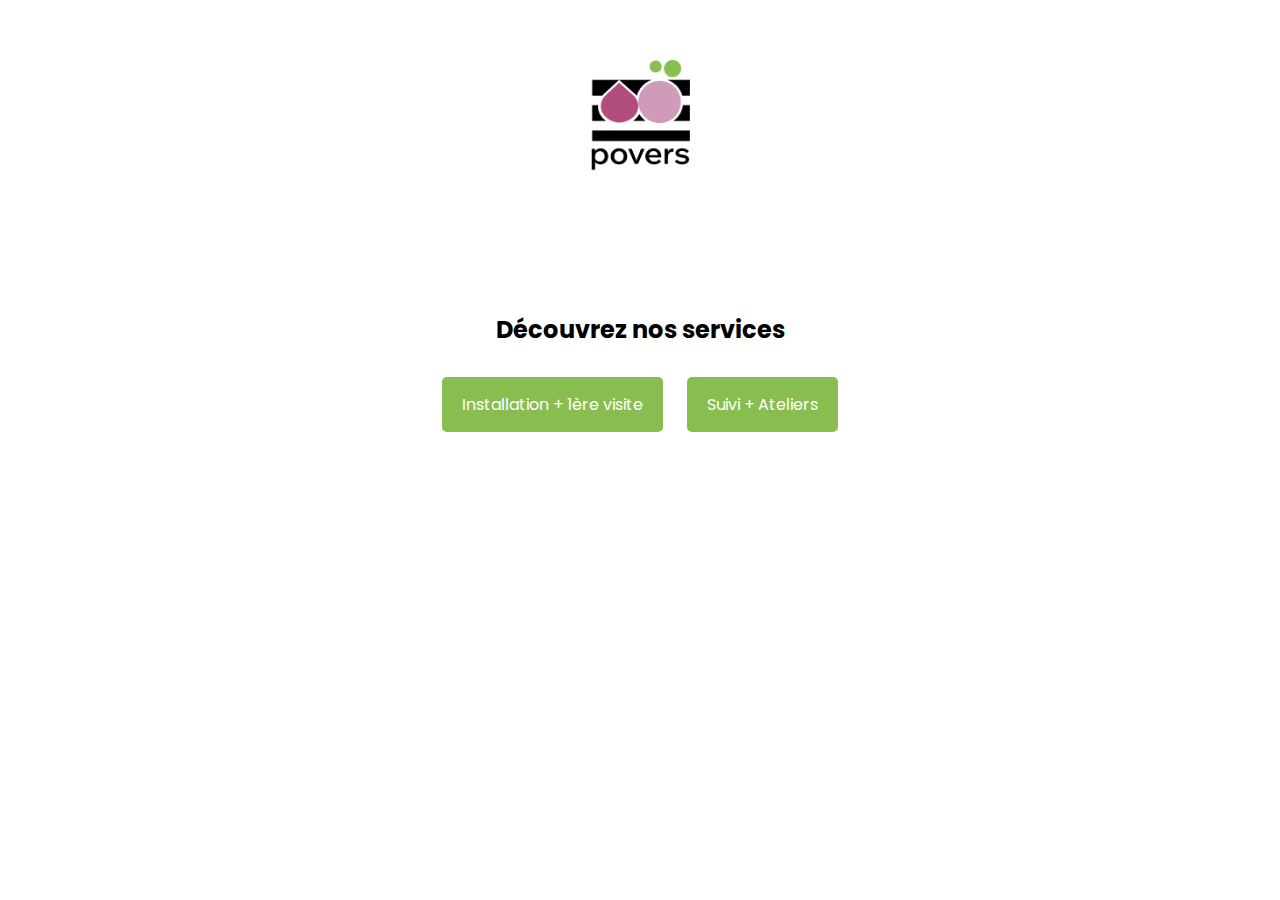
<file: index.html>
<!DOCTYPE html>
<html lang="fr">
<head>
    <meta charset="UTF-8">
    <meta name="viewport" content="width=device-width, initial-scale=1.0">
    <title>Povers - Accueil</title>
    <link rel="stylesheet" href="styles.css">
    <link href="https://fonts.googleapis.com/css2?family=Poppins:wght@300;400;600&display=swap" rel="stylesheet">
</head>
<body>
    <header>
        <img src="logo_povers.png" alt="Logo Povers" class="logo">
    </header>
    <main>
        <h1>Découvrez nos services</h1>
        <div class="buttons">
            <a href="service1.html" class="button">Installation + 1ère visite</a>
            <a href="service2.html" class="button">Suivi + Ateliers</a>
        </div>
    </main>
</body>
</html>
</file>
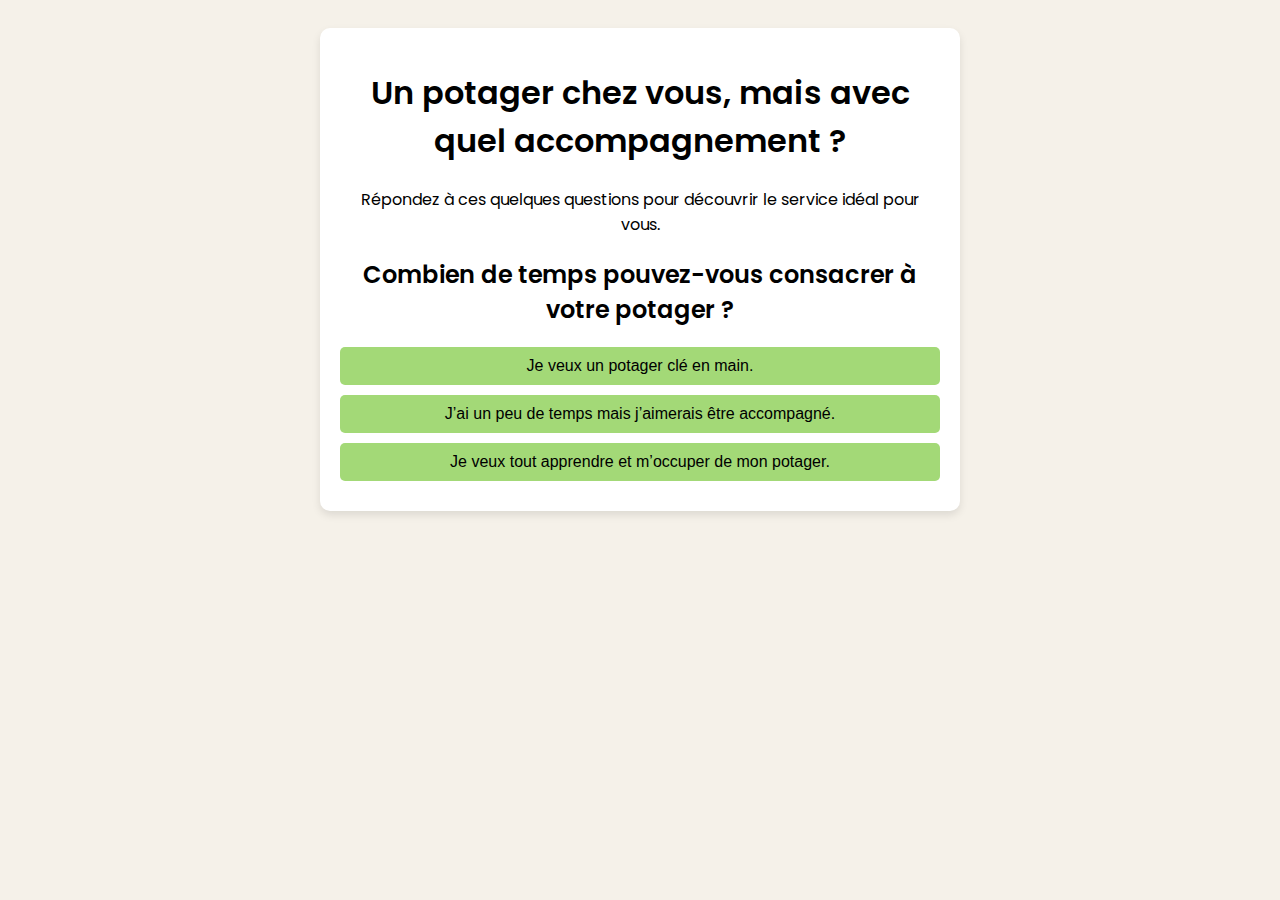
<file: OKquiz-potagerOK.html>
<!DOCTYPE html>
<html lang="fr">
<head>
    <meta charset="UTF-8">
    <meta name="viewport" content="width=device-width, initial-scale=1.0">
    <title>Un potager chez vous</title>
    <link href="https://fonts.googleapis.com/css2?family=Poppins:wght@300;400;600&display=swap" rel="stylesheet">
    <style>
        body {
            font-family: 'Poppins', sans-serif;
            background-color: #F5F1E9;
            text-align: center;
            padding: 20px;
        }
        h1, h2 {
            font-weight: 600;
        }
        .container {
            max-width: 600px;
            margin: auto;
            background: white;
            padding: 20px;
            border-radius: 10px;
            box-shadow: 0 4px 8px rgba(0, 0, 0, 0.1);
        }
        .question, .result {
            display: none;
        }
        .btn {
            display: block;
            width: 100%;
            padding: 10px;
            margin: 10px 0;
            border: none;
            cursor: pointer;
            font-size: 16px;
            border-radius: 5px;
            background-color: #A3D977;
        }
        .btn:hover {
            background-color: #89BD50;
        }
    </style>
</head>
<body>
    <div class="container">
        <h1>Un potager chez vous, mais avec quel accompagnement ?</h1>
        <p>Répondez à ces quelques questions pour découvrir le service idéal pour vous.</p>
        
        <div id="question1" class="question">
            <h2>Combien de temps pouvez-vous consacrer à votre potager ?</h2>
            <button class="btn" onclick="nextQuestion(2, 'service1')">Je veux un potager clé en main.</button>
            <button class="btn" onclick="nextQuestion(2, 'service2')">J’ai un peu de temps mais j’aimerais être accompagné.</button>
            <button class="btn" onclick="nextQuestion(2, 'service2')">Je veux tout apprendre et m’occuper de mon potager.</button>
        </div>
        
        <div id="question2" class="question">
            <h2>Comment vous sentez-vous avec un potager ?</h2>
            <button class="btn" onclick="nextQuestion(3, 'service1')">Débutant, je veux un potager prêt à pousser.</button>
            <button class="btn" onclick="nextQuestion(3, 'service2')">J’ai quelques bases, mais j’ai besoin d’un suivi.</button>
            <button class="btn" onclick="nextQuestion(3, 'service2')">Passionné, mais je veux des conseils experts.</button>
        </div>
        
        <div id="question3" class="question">
            <h2>Aimeriez-vous un suivi régulier ?</h2>
            <button class="btn" onclick="showResult('service1')">Non, juste l’installation.</button>
            <button class="btn" onclick="showResult('service2')">Oui, j’aimerais un suivi.</button>
            <button class="btn" onclick="showResult('service2')">Oui, et des ateliers !</button>
        </div>
        
        <div id="service1" class="result">
            <h2>Installation + 1ère visite</h2>
            <p>Profitez d’un potager clé en main, prêt à pousser ! Nous nous chargeons de l’installation et d’une première visite de suivi pour vous aider à bien démarrer.</p>
            <a href="https://docs.google.com/forms/d/e/1FAIpQLSdGvrTJKczLxEKpwzPgHlEMwQ6nN6qmeYR0z75mAv2wZaqCew/viewform" class="btn">Je suis intéressé</a>
        </div>
        
        <div id="service2" class="result">
            <h2>Suivi + Ateliers</h2>
            <p>Bénéficiez d’un suivi personnalisé et d’ateliers pratiques pour apprendre et entretenir votre potager toute l’année.</p>
            <a href="https://docs.google.com/forms/d/e/1FAIpQLSdGvrTJKczLxEKpwzPgHlEMwQ6nN6qmeYR0z75mAv2wZaqCew/viewform" class="btn">Je suis intéressé</a>
        </div>
    </div>

    <script>
        let answers = [];
        function nextQuestion(next, service) {
            document.querySelector('.question:not([style*="display: none"])').style.display = 'none';
            document.getElementById('question' + next).style.display = 'block';
            answers.push(service);
        }
        function showResult() {
            document.querySelector('.question:not([style*="display: none"])').style.display = 'none';
            let service1Count = answers.filter(a => a === 'service1').length;
            let service2Count = answers.filter(a => a === 'service2').length;
            document.getElementById(service1Count > service2Count ? 'service1' : 'service2').style.display = 'block';
        }
        document.getElementById('question1').style.display = 'block';
    </script>
</body>
</html>
</file>
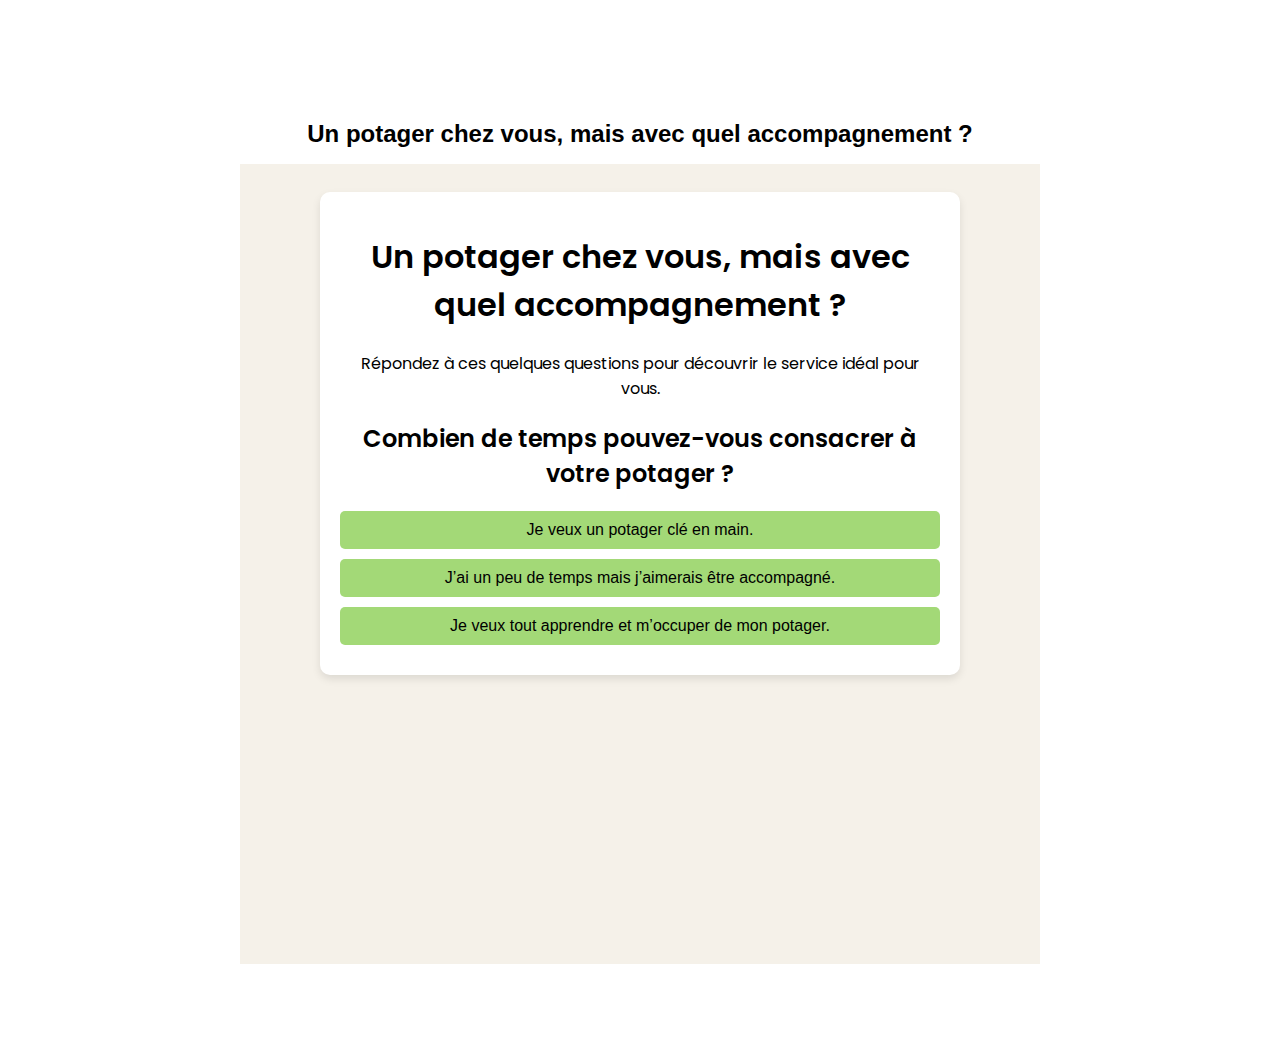
<file: quiz.html>
<!DOCTYPE html>
<html lang="fr">
<head>
    <meta charset="UTF-8">
    <meta name="viewport" content="width=device-width, initial-scale=1.0">
    <title>Quizz - Potager</title>
    <link rel="stylesheet" href="styles.css">
</head>
<body>
    <main>
        <h1>Un potager chez vous, mais avec quel accompagnement ?</h1>
        <iframe src="OKquiz-potagerOK.html" width="100%" height="800px" style="border:none;"></iframe>
    </main>
</body>
</html>
</file>
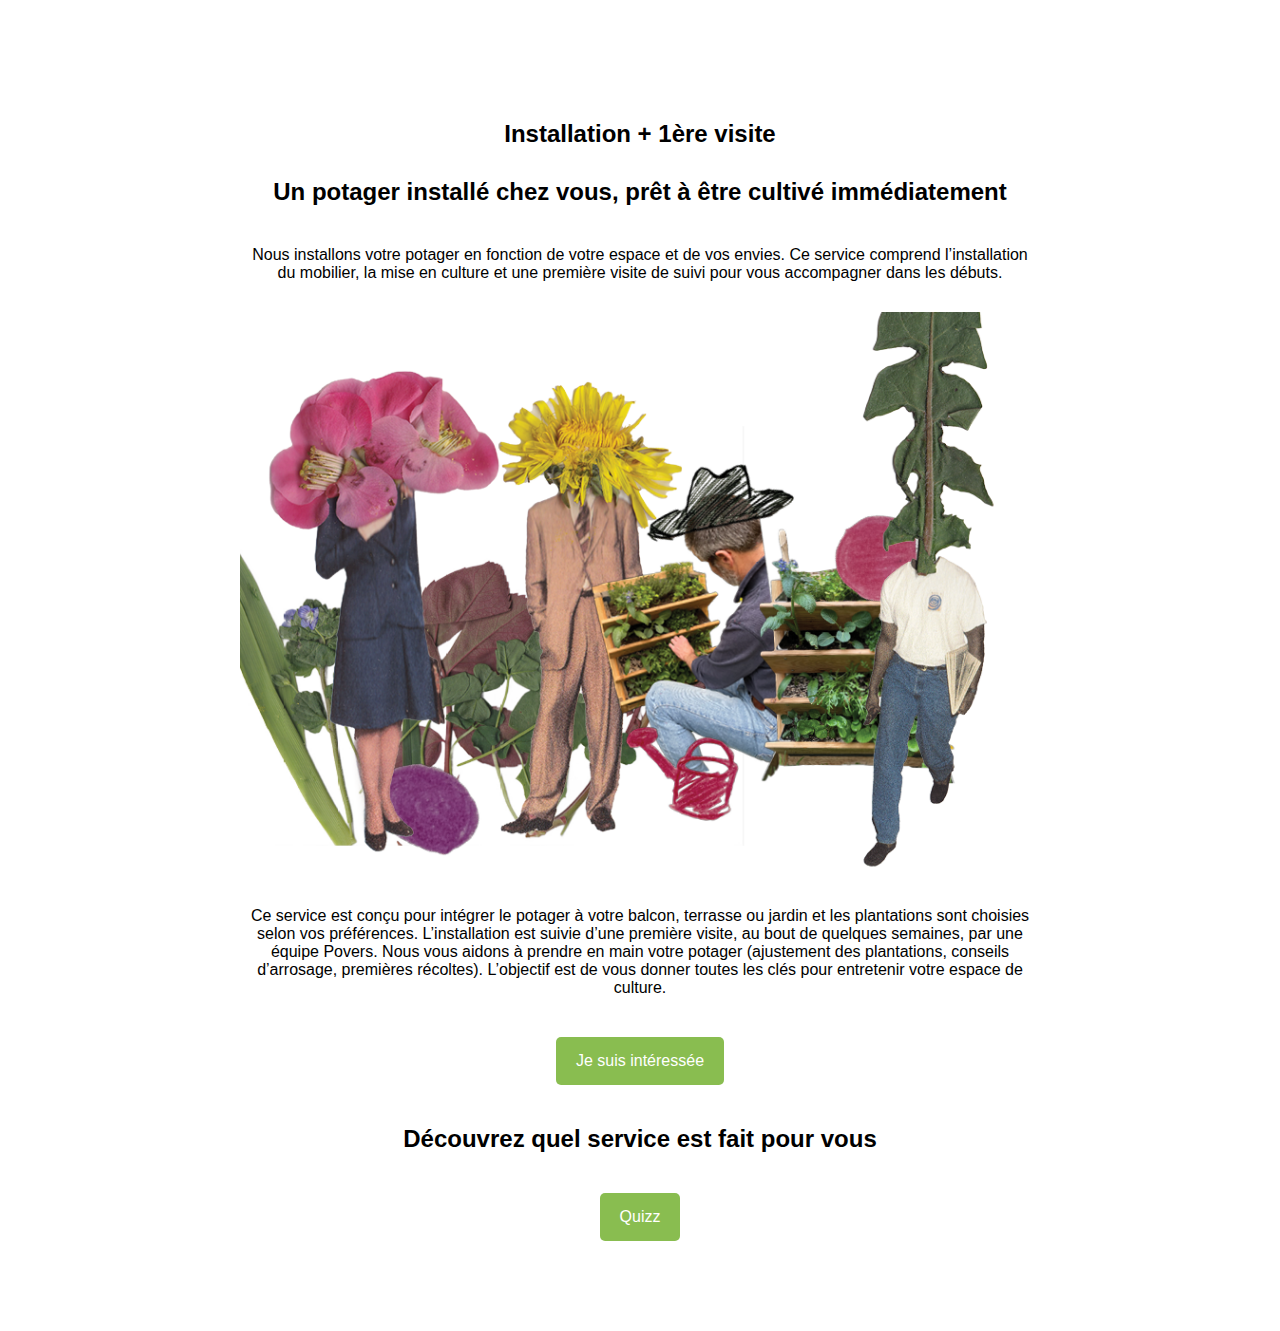
<file: service1.html>
<!DOCTYPE html>
<html lang="fr">
<head>
    <meta charset="UTF-8">
    <meta name="viewport" content="width=device-width, initial-scale=1.0">
    <title>Installation + 1ère visite</title>
    <link rel="stylesheet" href="styles.css">
</head>
<body>
    <main>
        <h1>Installation + 1ère visite</h1>
        <h2>Un potager installé chez vous, prêt à être cultivé immédiatement</h2>
        <p>Nous installons votre potager en fonction de votre espace et de vos envies. Ce service comprend l’installation du mobilier, la mise en culture et une première visite de suivi pour vous accompagner dans les débuts.</p>
        <img src="installation.png" alt="Installation">
        <p>Ce service est conçu pour intégrer le potager à votre balcon, terrasse ou jardin et les plantations sont choisies selon vos préférences. L’installation est suivie d’une première visite, au bout de quelques semaines, par une équipe Povers. Nous vous aidons à prendre en main votre potager (ajustement des plantations, conseils d’arrosage, premières récoltes). L’objectif est de vous donner toutes les clés pour entretenir votre espace de culture.</p>
        <a href="https://docs.google.com/forms/d/e/1FAIpQLSdGvrTJKczLxEKpwzPgHlEMwQ6nN6qmeYR0z75mAv2wZaqCew/viewform" class="button">Je suis intéressée</a>
        <h2>Découvrez quel service est fait pour vous</h2>
        <a href="OKquiz-potagerOK.html" class="button">Quizz</a>
    </main>
</body>
</html>
</file>
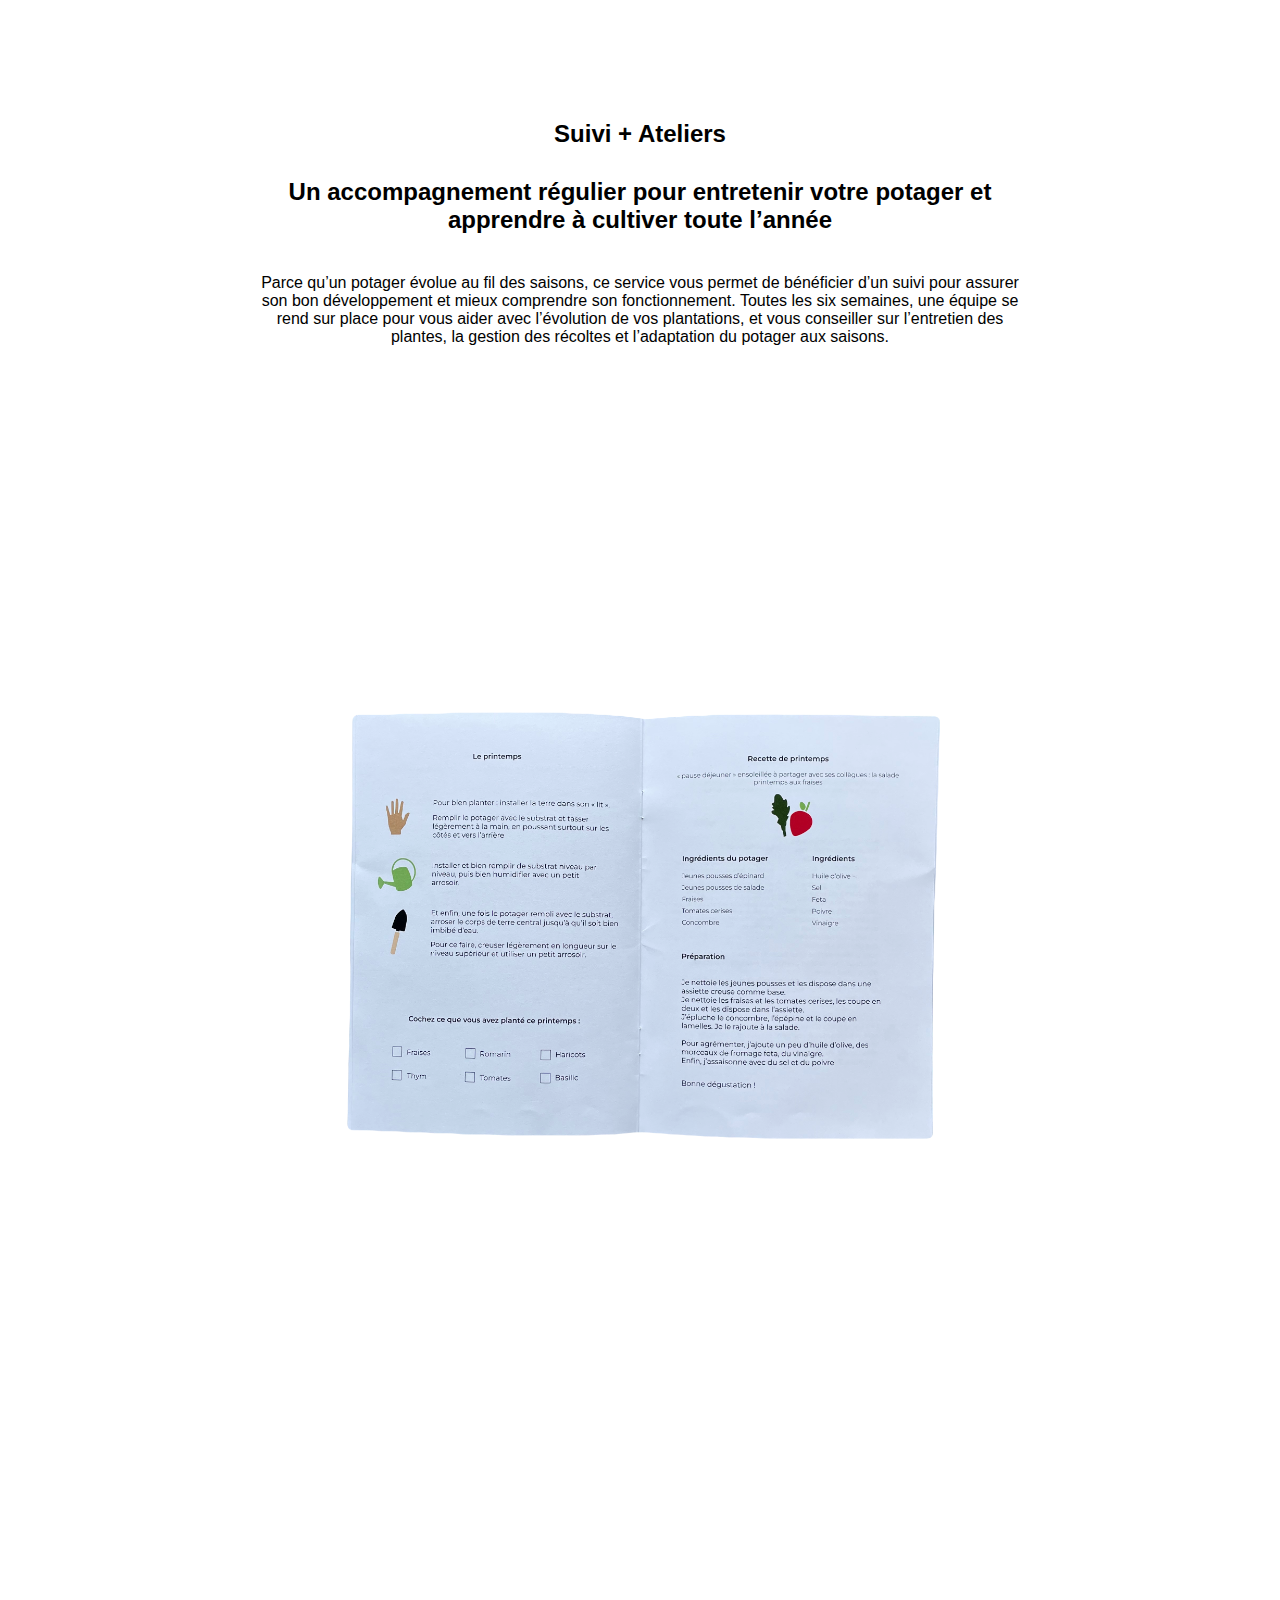
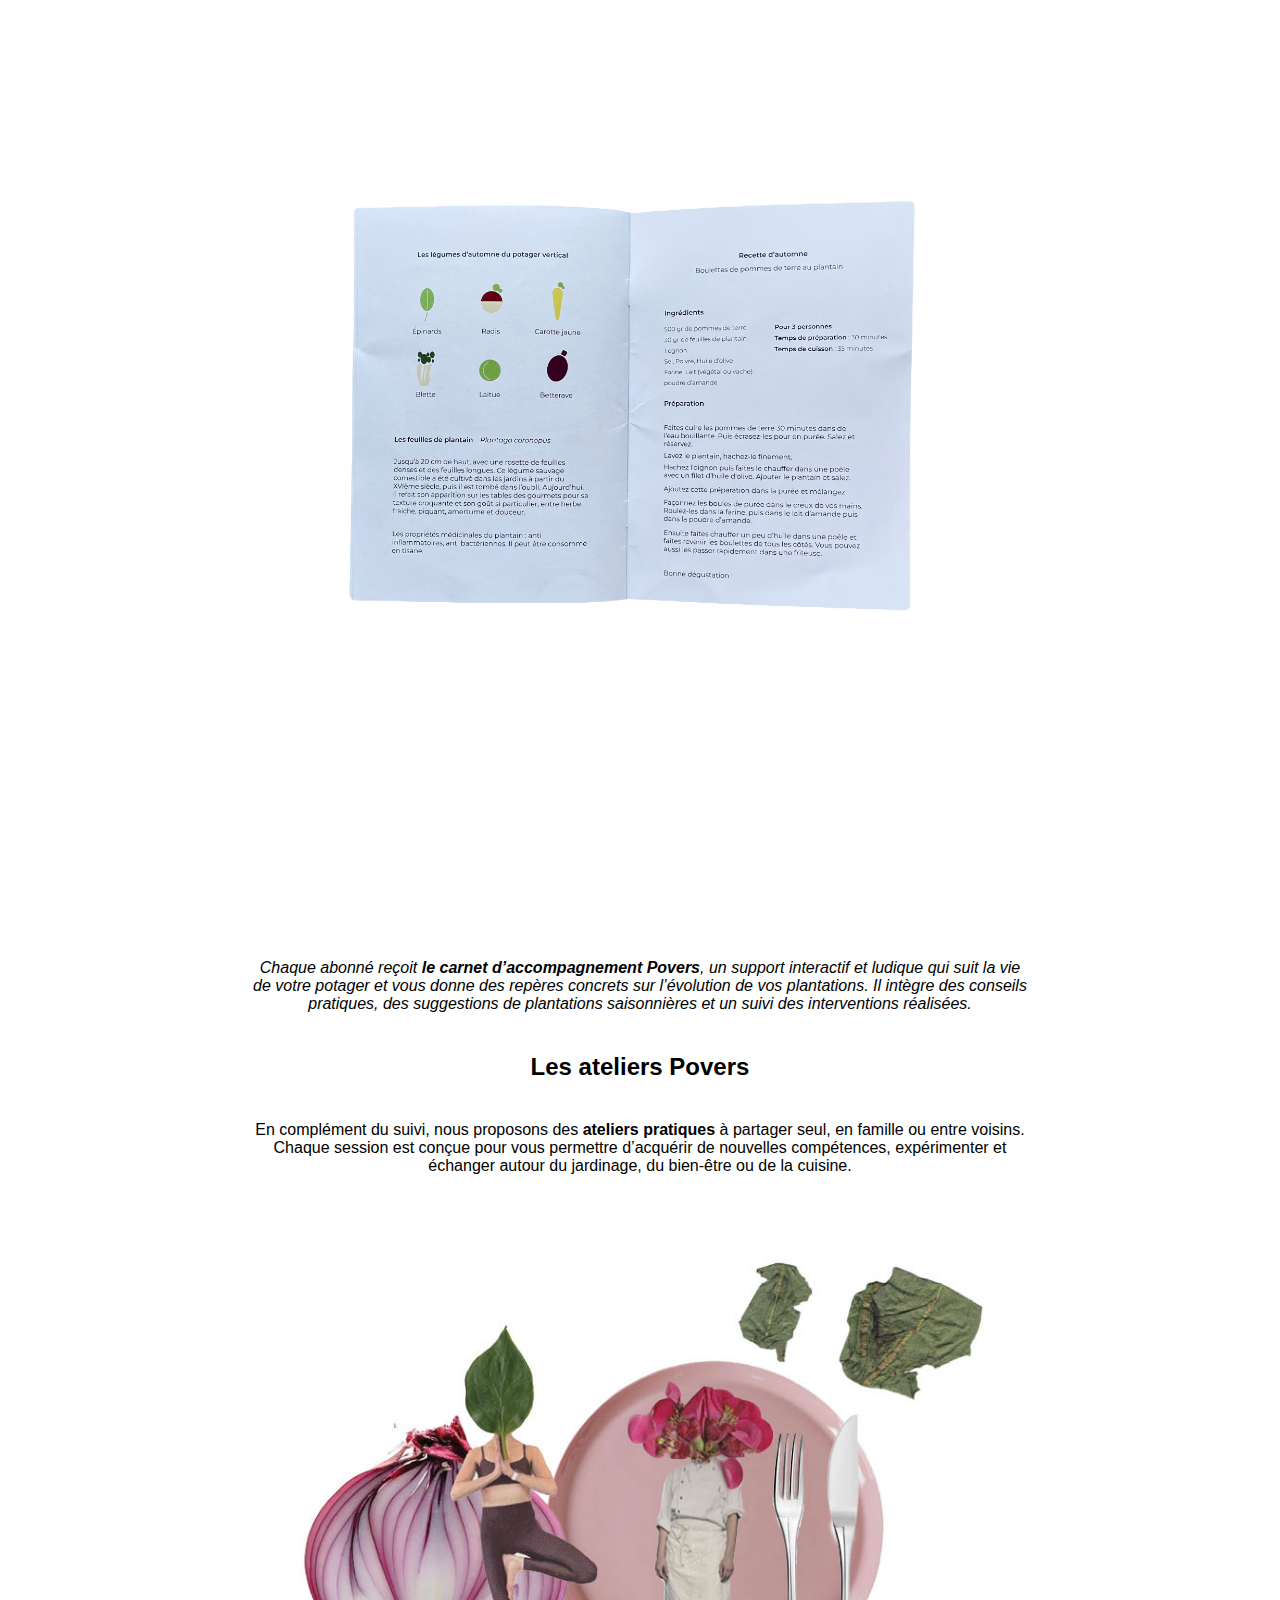
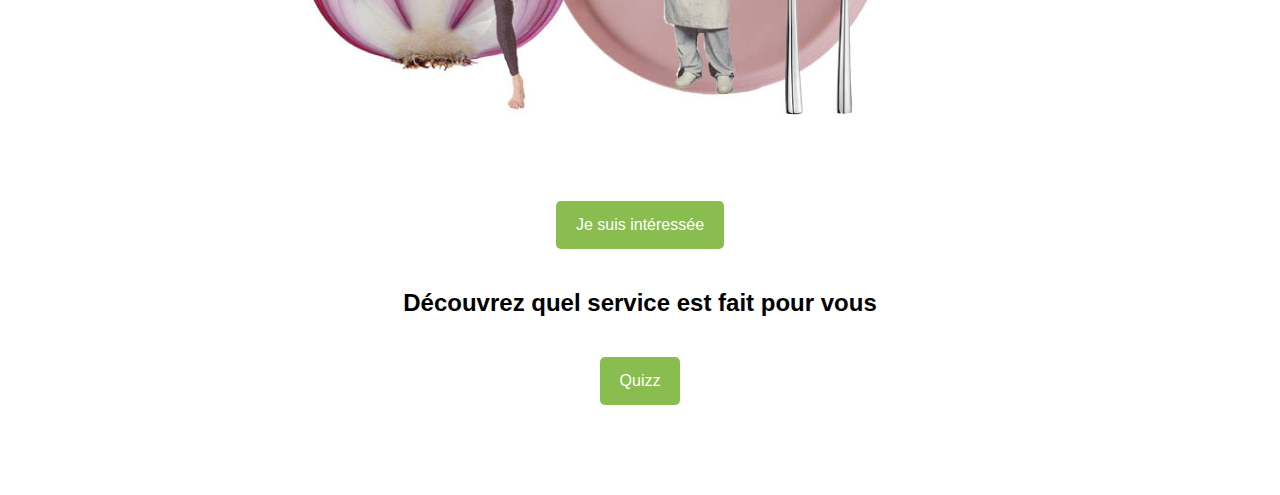
<file: service2.html>
<!DOCTYPE html>
<html lang="fr">
<head>
    <meta charset="UTF-8">
    <meta name="viewport" content="width=device-width, initial-scale=1.0">
    <title>Suivi + Ateliers</title>
    <link rel="stylesheet" href="styles.css">
</head>
<body>
    <main>
        <h1>Suivi + Ateliers</h1>
        <h2>Un accompagnement régulier pour entretenir votre potager et apprendre à cultiver toute l’année</h2>
        <p>Parce qu’un potager évolue au fil des saisons, ce service vous permet de bénéficier d’un suivi pour assurer son bon développement et mieux comprendre son fonctionnement. Toutes les six semaines, une équipe se rend sur place pour vous aider avec l’évolution de vos plantations, et vous conseiller sur l’entretien des plantes, la gestion des récoltes et l’adaptation du potager aux saisons.</p>
        <img src="carnet1.png" alt="Carnet 1">
        <img src="carnet2.png" alt="Carnet 2">
        <p><em>Chaque abonné reçoit <strong>le carnet d’accompagnement Povers</strong>, un support interactif et ludique qui suit la vie de votre potager et vous donne des repères concrets sur l’évolution de vos plantations. Il intègre des conseils pratiques, des suggestions de plantations saisonnières et un suivi des interventions réalisées.</em></p>
        <h2>Les ateliers Povers</h2>
        <p>En complément du suivi, nous proposons des <strong>ateliers pratiques</strong> à partager seul, en famille ou entre voisins. Chaque session est conçue pour vous permettre d’acquérir de nouvelles compétences, expérimenter et échanger autour du jardinage, du bien-être ou de la cuisine.</p>
        <img src="atelier.png" alt="Atelier">
        <a href="https://docs.google.com/forms/d/e/1FAIpQLSdGvrTJKczLxEKpwzPgHlEMwQ6nN6qmeYR0z75mAv2wZaqCew/viewform" class="button">Je suis intéressée</a>
        <h2>Découvrez quel service est fait pour vous</h2>
        <a href="OKquiz-potagerOK.html" class="button">Quizz</a>
    </main>
</body>
</html>
</file>
<file: styles.css>
body {
    font-family: 'Poppins', sans-serif;
    background-color: #ffffff;
    margin: 0;
    padding: 20px;
    text-align: center;
}

header {
    padding: 20px;
    text-align: left;
}

.logo {
    width: 100px;
}

main {
    max-width: 800px;
    margin: 40px auto;
    padding: 20px;
}

h1 {
    font-size: 24px;
    margin-top: 40px;
}

.buttons {
    margin-top: 20px;
}

.button {
    display: inline-block;
    background-color: #89BD50;
    color: white;
    padding: 15px 20px;
    margin: 10px;
    text-decoration: none;
    border-radius: 5px;
    transition: background 0.3s ease;
}

.button:hover {
    background-color: #768475;
}

p, h2 {
    max-width: 800px;
    margin: 20px auto;
    padding: 10px;
}

img {
    max-width: 100%;
    height: auto;
    display: block;
    margin: 20px auto;
}
</file>
